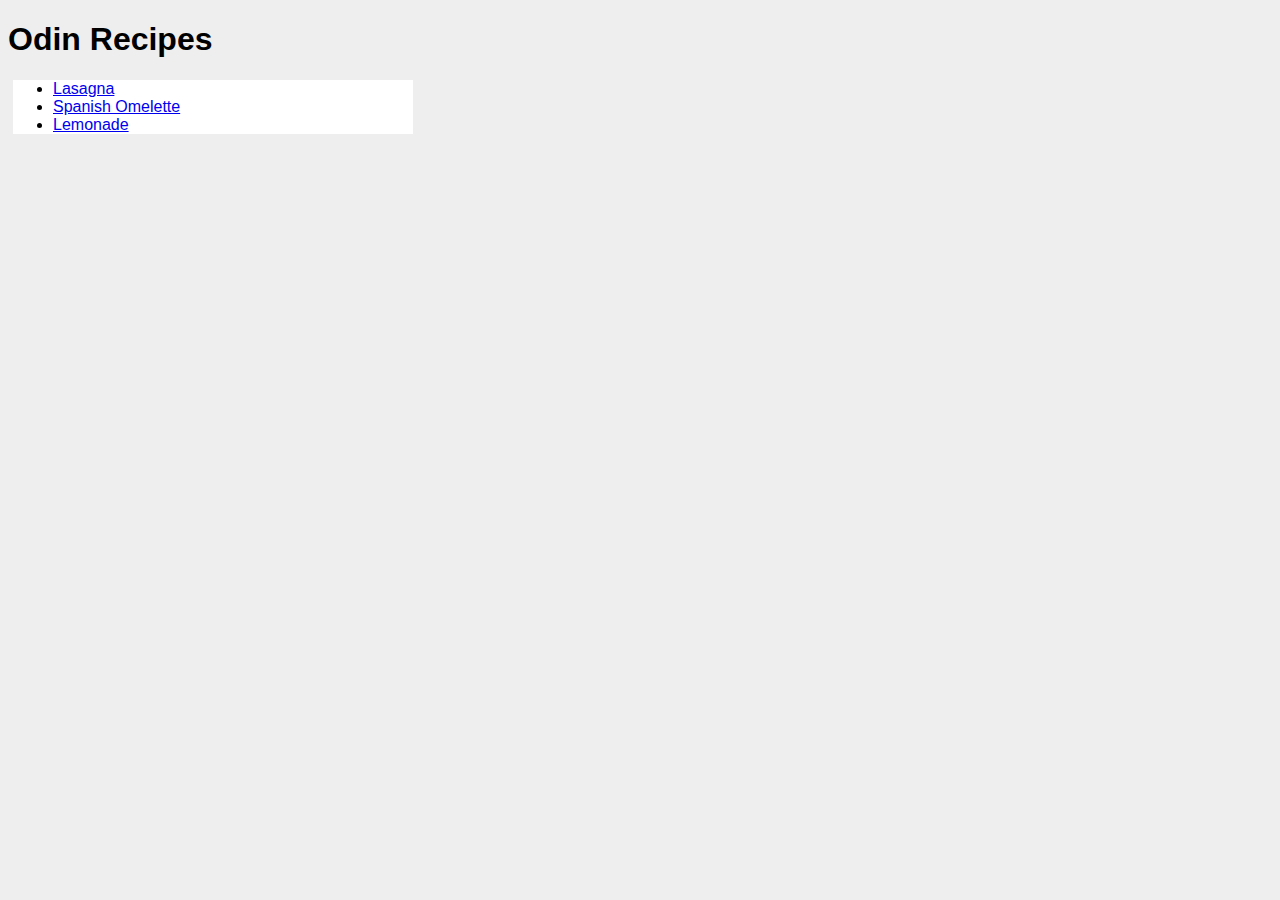
<file: index.html>
<!DOCTYPE html>
<html lang = "en">
    <head>
    <meta charset = "UTF-8">
        <title>Odin Recipes</title>
        <link rel="stylesheet" href="styles.css">
    </head>
    <body>
        <h1> Odin Recipes</h1>
        <div class ="card">
            <ul>
                <li><a href="recipes/lasagna.html">Lasagna</a></li>
                <li><a href="recipes/spanish-omelette.html">Spanish Omelette</a></li>
                <li><a href="recipes/lemonade.html">Lemonade</a></li>
            </ul>
        </div>
    </body>
</html>
</file>
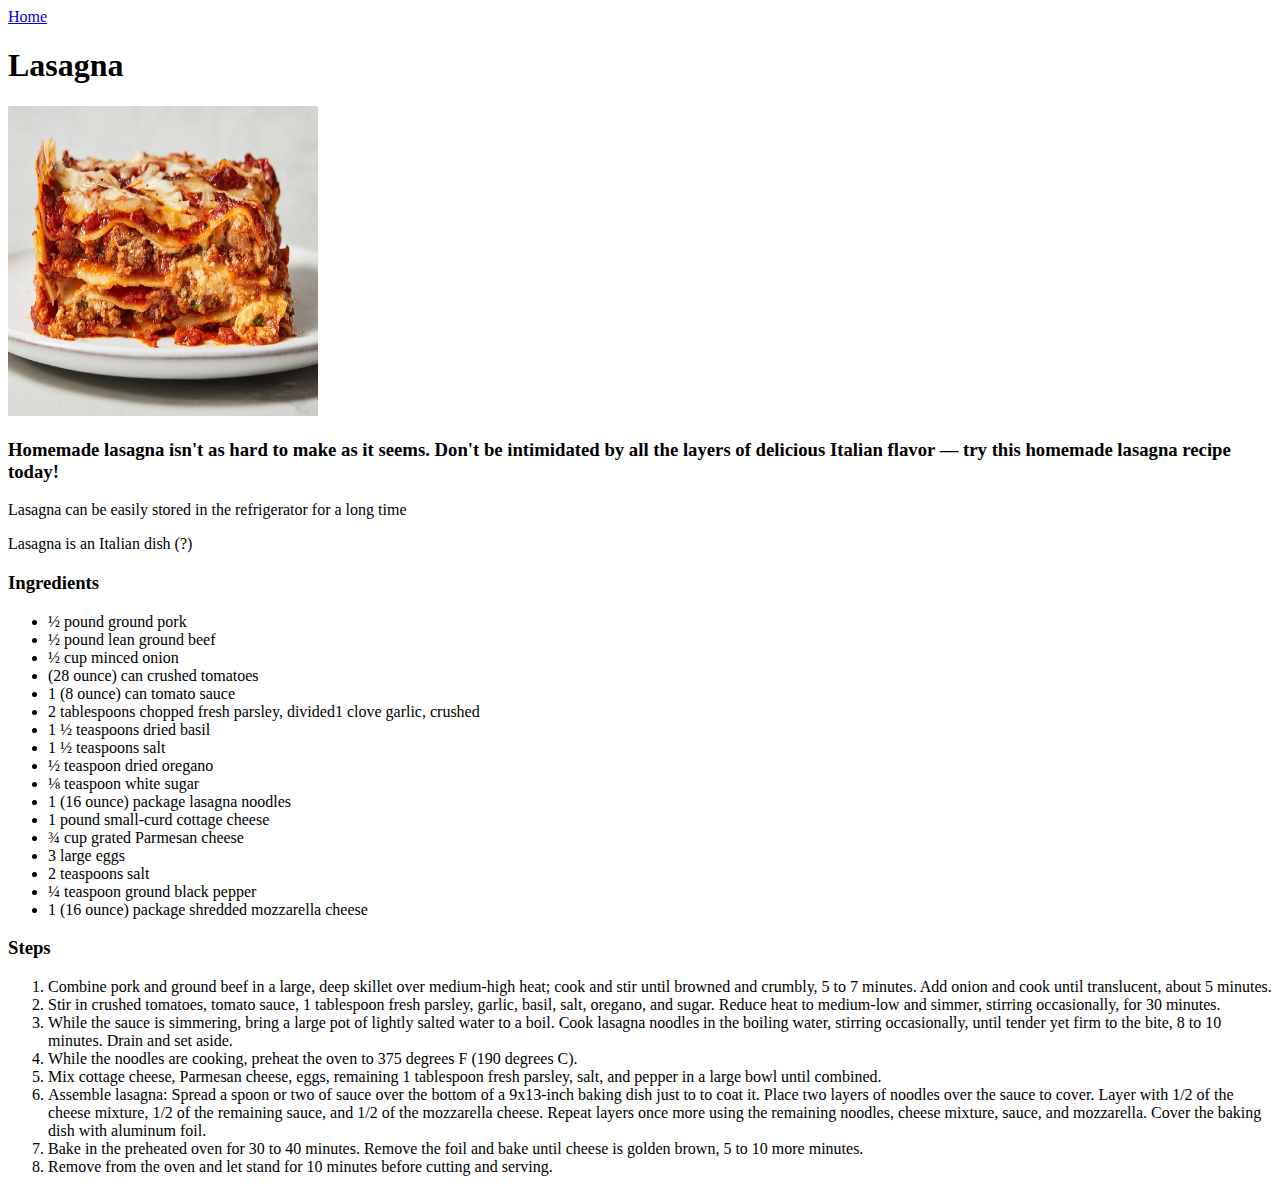
<file: recipes/lasagna.html>
<!DOCTYPE html>
<html lang="en">
    <head>
        <meta charset = "UTF-8">
        <title> Lasagna - Recipe</title>
    </head>
    <body>
        <a href="../index.html">Home</a>
        <h1>Lasagna</h1>
        <img src="../images/lasagna-dish.png" alt = "lasagna-dish" width="310" height="310">
        <br>
        <h3>
            Homemade lasagna isn't as hard to make as it seems. Don't be intimidated by all the layers of delicious Italian flavor — try this homemade lasagna recipe today! 
        </h3>
        <p> 
            Lasagna can be easily stored in the refrigerator for a long time
        </p>
        <p> 
            Lasagna is an Italian dish (?)
        </p>
        <h3>Ingredients</h3>
        <ul>
            <li> ½ pound ground pork </li>
            <li> ½ pound lean ground beef</li>
            <li> ½ cup minced onion</li> 
            <li> (28 ounce) can crushed tomatoes </li>
            <li> 1 (8 ounce) can tomato sauce </li>
            <li> 2 tablespoons chopped fresh parsley, divided1 clove garlic, crushed </li>
            <li> 1 ½ teaspoons dried basil</li> 
            <li> 1 ½ teaspoons salt</li>
            <li> ½ teaspoon dried oregano</li>
            <li> ⅛ teaspoon white sugar</li>
            <li> 1 (16 ounce) package lasagna noodles</li>
            <li> 1 pound small-curd cottage cheese</li>
            <li> ¾ cup grated Parmesan cheese</li>
            <li> 3 large eggs</li>
            <li> 2 teaspoons salt</li>
            <li> ¼ teaspoon ground black pepper</li>
            <li> 1 (16 ounce) package shredded mozzarella cheese</li>
        </ul>
        <h3>Steps</h3>
        <ol>
            <li>Combine pork and ground beef in a large, deep skillet over medium-high heat; cook and stir until browned and crumbly, 5 to 7 minutes. Add onion and cook until translucent, about 5 minutes. </li>
            <li>Stir in crushed tomatoes, tomato sauce, 1 tablespoon fresh parsley, garlic, basil, salt, oregano, and sugar. Reduce heat to medium-low and simmer, stirring occasionally, for 30 minutes. </li>
            <li>While the sauce is simmering, bring a large pot of lightly salted water to a boil. Cook lasagna noodles in the boiling water, stirring occasionally, until tender yet firm to the bite, 8 to 10 minutes. Drain and set aside. </li>
            <li>While the noodles are cooking, preheat the oven to 375 degrees F (190 degrees C). </li>
            <li>Mix cottage cheese, Parmesan cheese, eggs, remaining 1 tablespoon fresh parsley, salt, and pepper in a large bowl until combined. </li>
            <li>Assemble lasagna: Spread a spoon or two of sauce over the bottom of a 9x13-inch baking dish just to to coat it. Place two layers of noodles over the sauce to cover. Layer with 1/2 of the cheese mixture, 1/2 of the remaining sauce, and 1/2 of the mozzarella cheese. Repeat layers once more using the remaining noodles, cheese mixture, sauce, and mozzarella. Cover the baking dish with aluminum foil. </li>
            <li>Bake in the preheated oven for 30 to 40 minutes. Remove the foil and bake until cheese is golden brown, 5 to 10 more minutes. </li>
            <li>Remove from the oven and let stand for 10 minutes before cutting and serving. </li>
        </ol>
    </body>
</html>
</file>
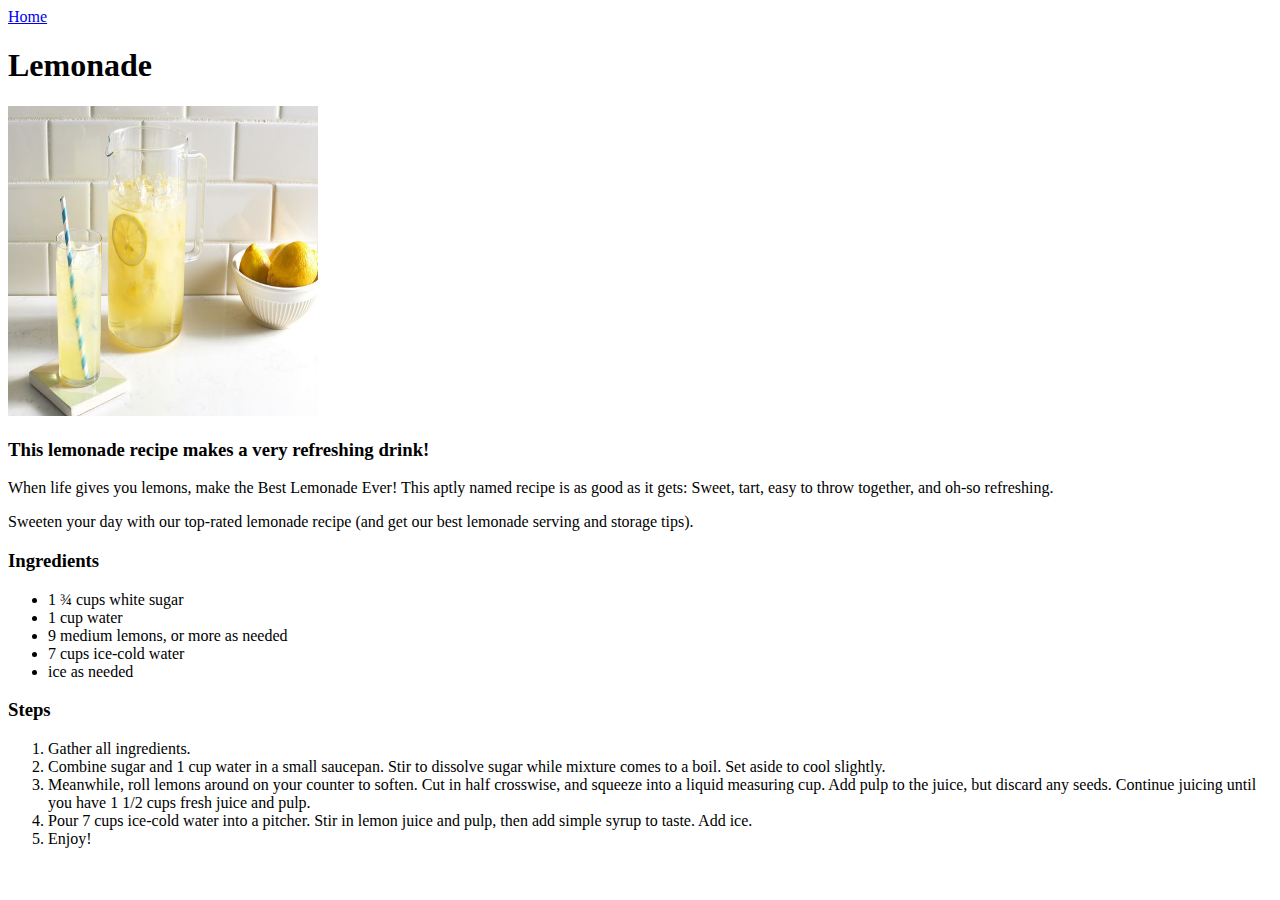
<file: recipes/lemonade.html>
<!DOCTYPE html>
<html lang = "en">
    <head>
        <meta charset ="UTF-8">
        <title>Lemonade</title>
    </head>
    <body>
        <a href="../index.html">Home</a>
        <h1>Lemonade</h1>
        <img src="../images/lemonade.jpg" alt = "lemonade" width="310" height="310">
        <br>
        <h3>
            This lemonade recipe makes a very refreshing drink!
        </h3>
        <p> 
            When life gives you lemons, make the Best Lemonade Ever! This aptly named recipe is as good as it gets: Sweet, tart, easy to throw together, and oh-so refreshing.
        </p>
        <p> 
            Sweeten your day with our top-rated lemonade recipe (and get our best lemonade serving and storage tips). 
        </p>
        <h3>Ingredients</h3>
        <ul>
            <li>1 ¾ cups white sugar</li>
            <li>1 cup water</li>
            <li>9 medium lemons, or more as needed</li>
            <li>7 cups ice-cold water</li>
            <li>ice as needed</li>
        </ul>
        <h3>Steps</h3>
        <ol>
            <li>Gather all ingredients.</li>
            <li>Combine sugar and 1 cup water in a small saucepan. Stir to dissolve sugar while mixture comes to a boil. Set aside to cool slightly. </li>
            <li>Meanwhile, roll lemons around on your counter to soften. Cut in half crosswise, and squeeze into a liquid measuring cup. Add pulp to the juice, but discard any seeds. Continue juicing until you have 1 1/2 cups fresh juice and pulp. </li>
            <li>Pour 7 cups ice-cold water into a pitcher. Stir in lemon juice and pulp, then add simple syrup to taste. Add ice. </li>
            <li>Enjoy!</li>
        </ol>
    </body>   
</html>
</file>
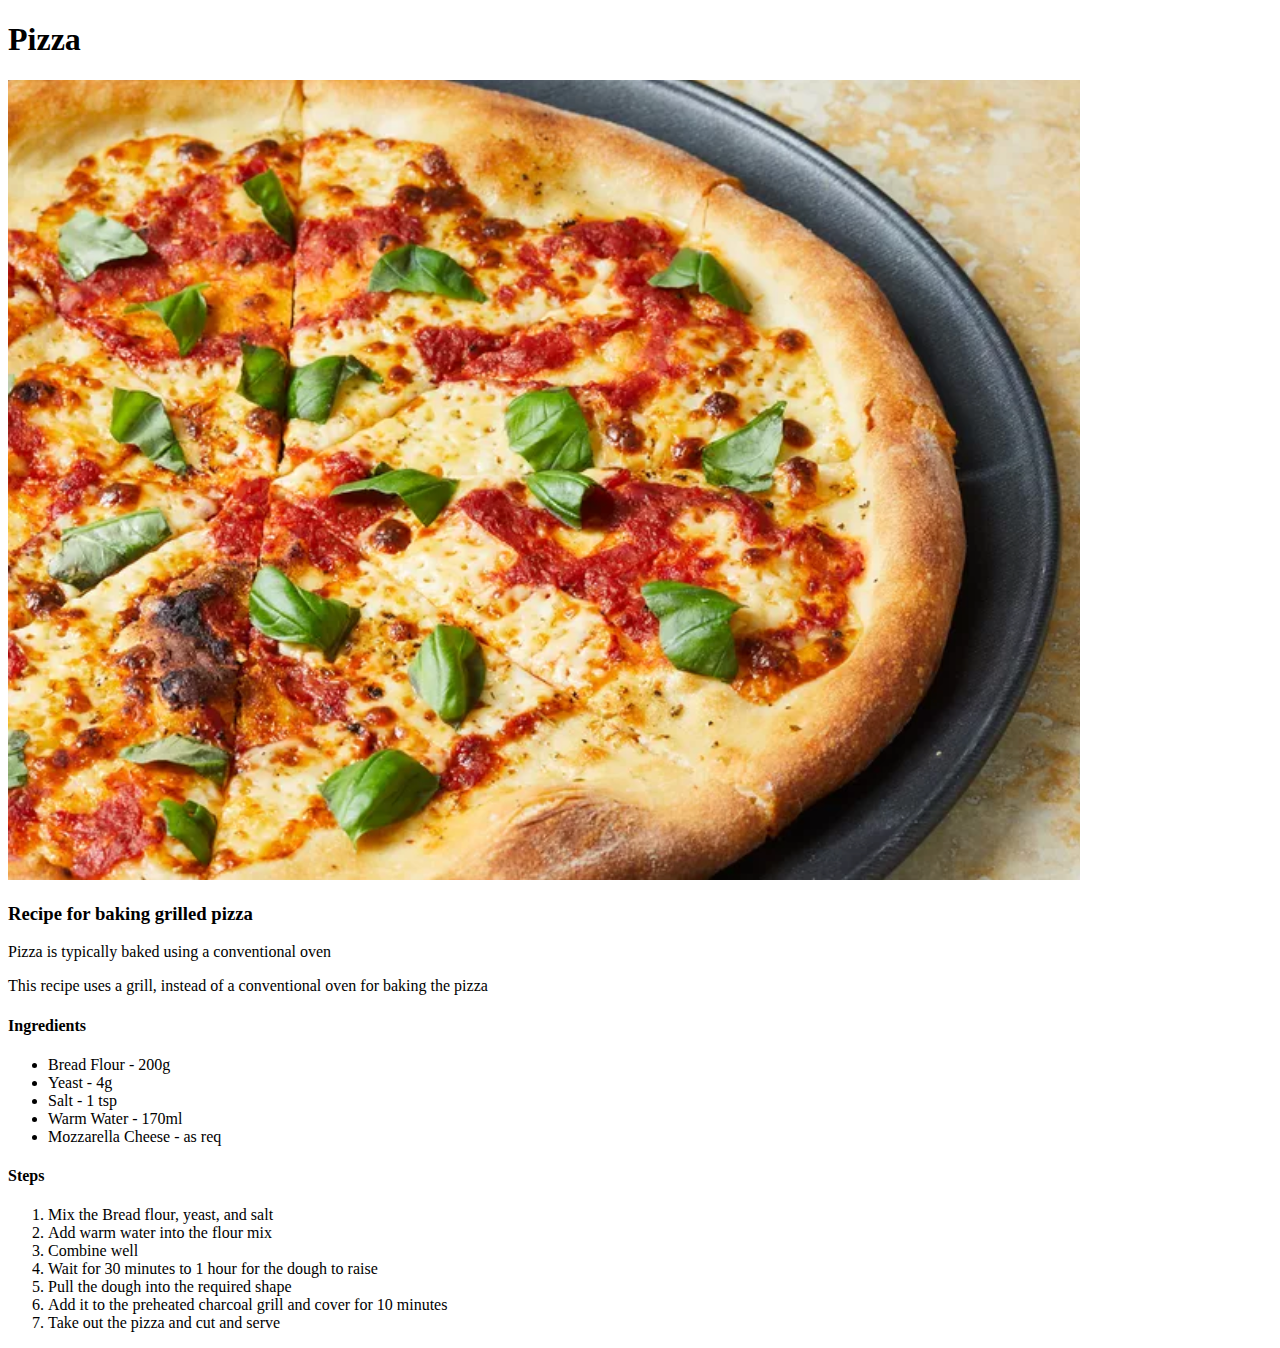
<file: recipes/pizza.html>
<!DOCTYPE html>
<html lang = "en">
    <head>
        <meta charset="UTF-8">
        <title>Pizza - Recipe</title>
    </head>
    <body>
        <h1> Pizza </h1>
        <img src ="../images/pizza.png">
        <h3> Recipe for baking grilled pizza</h3>
        <p> Pizza is typically baked using a conventional oven</p>
        <p> This recipe uses a grill, instead of a conventional oven for 
            baking the pizza</p>
        <h4>Ingredients</h4>
        <ul>
            <li>Bread Flour - 200g</li>
            <li>Yeast - 4g</li>
            <li>Salt - 1 tsp</li>
            <li>Warm Water - 170ml</li>
            <li>Mozzarella Cheese - as req</li>
        </ul> 
        <h4>Steps</h4>
        <ol>
            <li>Mix the Bread flour, yeast, and salt</li>
            <li>Add warm water into the flour mix</li>
            <li>Combine well</li>
            <li>Wait for 30 minutes to 1 hour for the dough to raise</li>
            <li>Pull the dough into the required shape</li>
            <li>Add it to the preheated charcoal grill and cover for 10 minutes</li>
            <li>Take out the pizza and cut and serve</li>
        </ol> 
    </body>
</html>
</file>
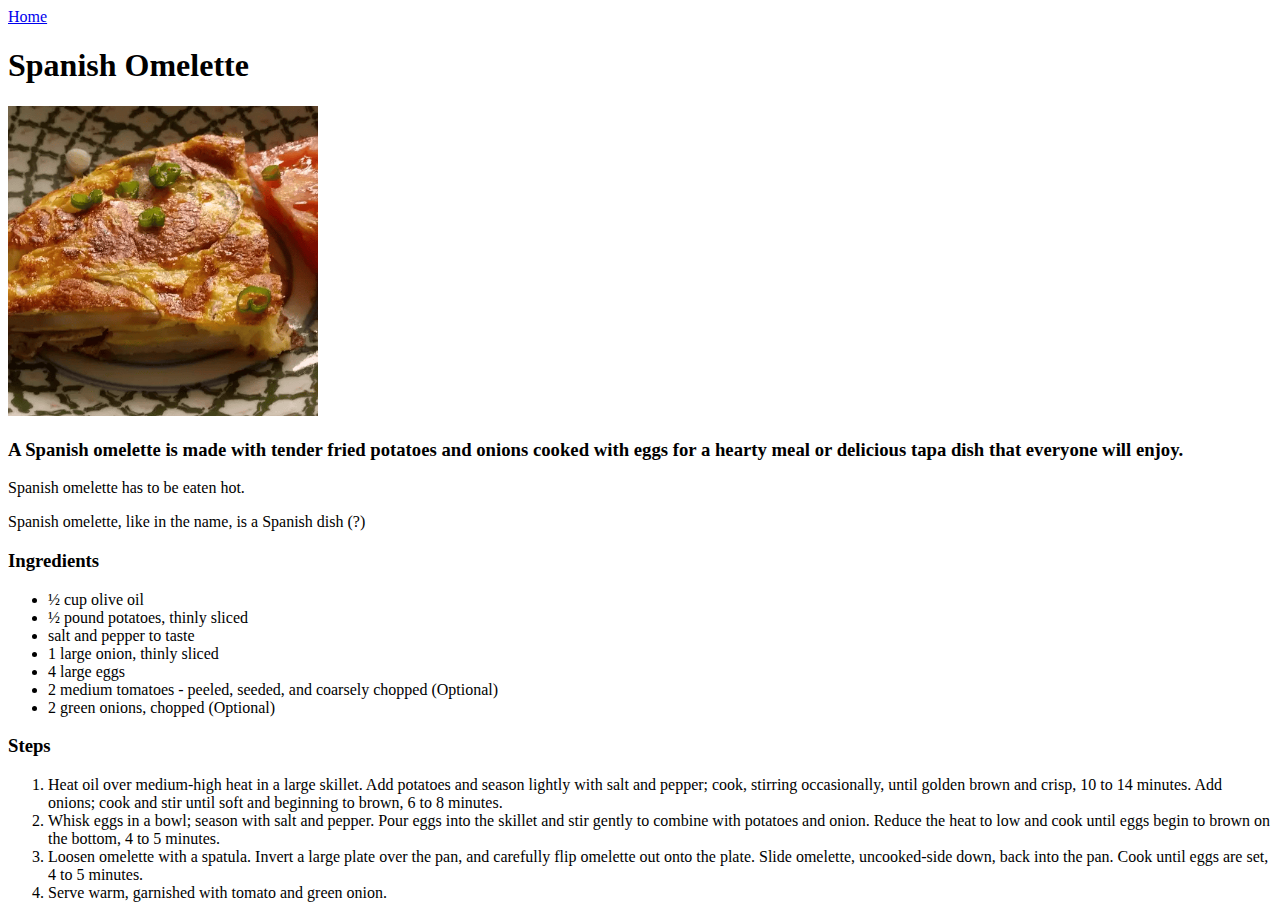
<file: recipes/spanish-omelette.html>
<!DOCTYPE html>
<html lang = "en">
    <head>
        <meta charset="UTF-8">
        <title>Spanish Omeletter</title>
    </head>
    <body>
        <a href="../index.html">Home</a>
        <h1>Spanish Omelette</h1>
        <img src="../images/spanish_omelette.png" alt = "spanish_omelette" width="310" height="310">
        <br>
        <h3>
            A Spanish omelette is made with tender fried potatoes and onions cooked with eggs for a hearty meal or delicious tapa dish that everyone will enjoy. 
        </h3>
        <p> 
            Spanish omelette has to be eaten hot.
        </p>
        <p> 
            Spanish omelette, like in the name, is a Spanish dish (?)
        </p>
        <h3>Ingredients</h3>
        <ul>
            <li>½ cup olive oil</li>
            <li>½ pound potatoes, thinly sliced</li>
            <li>salt and pepper to taste</li>
            <li>1 large onion, thinly sliced</li>
            <li>4 large eggs</li>
            <li>2 medium tomatoes - peeled, seeded, and coarsely chopped (Optional)</li>
            <li>2 green onions, chopped (Optional)</li>
        </ul>
        <h3>Steps</h3>
        <ol>
            <li>Heat oil over medium-high heat in a large skillet. Add potatoes and season lightly with salt and pepper; cook, stirring occasionally, until golden brown and crisp, 10 to 14 minutes. Add onions; cook and stir until soft and beginning to brown, 6 to 8 minutes. </li>
            <li>Whisk eggs in a bowl; season with salt and pepper. Pour eggs into the skillet and stir gently to combine with potatoes and onion. Reduce the heat to low and cook until eggs begin to brown on the bottom, 4 to 5 minutes. </li>
            <li>Loosen omelette with a spatula. Invert a large plate over the pan, and carefully flip omelette out onto the plate. Slide omelette, uncooked-side down, back into the pan. Cook until eggs are set, 4 to 5 minutes. </li>
            <li>Serve warm, garnished with tomato and green onion. </li>
        </ol>
    </body>
</html>
</file>
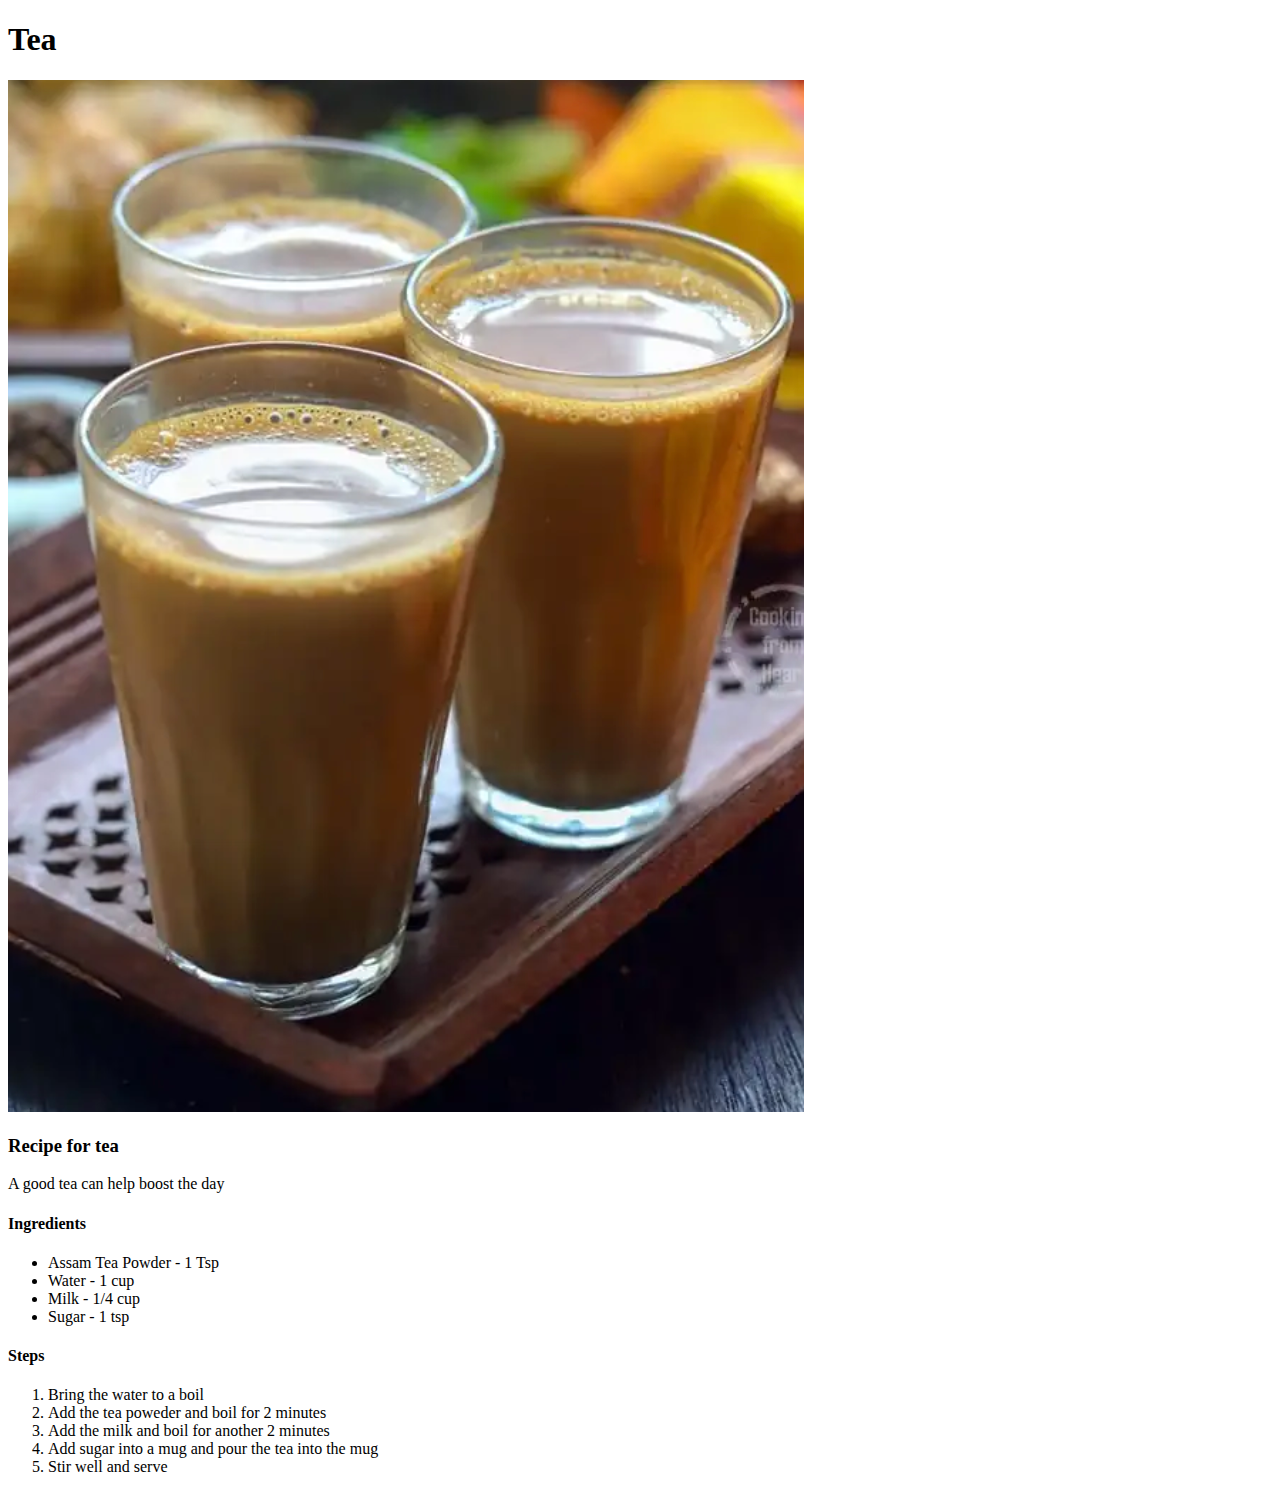
<file: recipes/tea.html>
<!DOCTYPE html>
<html lang = "en">
    <head>
        <meta charset="UTF-8">
        <title>Tea - Recipe</title>
    </head>
    <body>
        <h1> Tea </h1>
        <img src ="../images/tea.png">
        <h3> Recipe for tea</h3>
        <p> A good tea can help boost the day</p>
        <h4>Ingredients</h4>
        <ul>
            <li>Assam Tea Powder - 1 Tsp</li>
            <li>Water - 1 cup</li>
            <li>Milk - 1/4 cup</li>
            <li>Sugar - 1 tsp</li>
        </ul> 
        <h4>Steps</h4>
        <ol>
            <li>Bring the water to a boil</li>
            <li>Add the tea poweder and boil for 2 minutes</li>
            <li>Add the milk and boil for another 2 minutes</li>
            <li>Add sugar into a mug and pour the tea into the mug</li>
            <li>Stir well and serve</li>
        </ol> 
    </body>
</html>
</file>
<file: styles.css>
body {
    background: #eee;
    font-family: sans-serif;
  }
  
.card {
    width: 400px;
    background: #fff;
    margin: 5px;
  }
</file>
